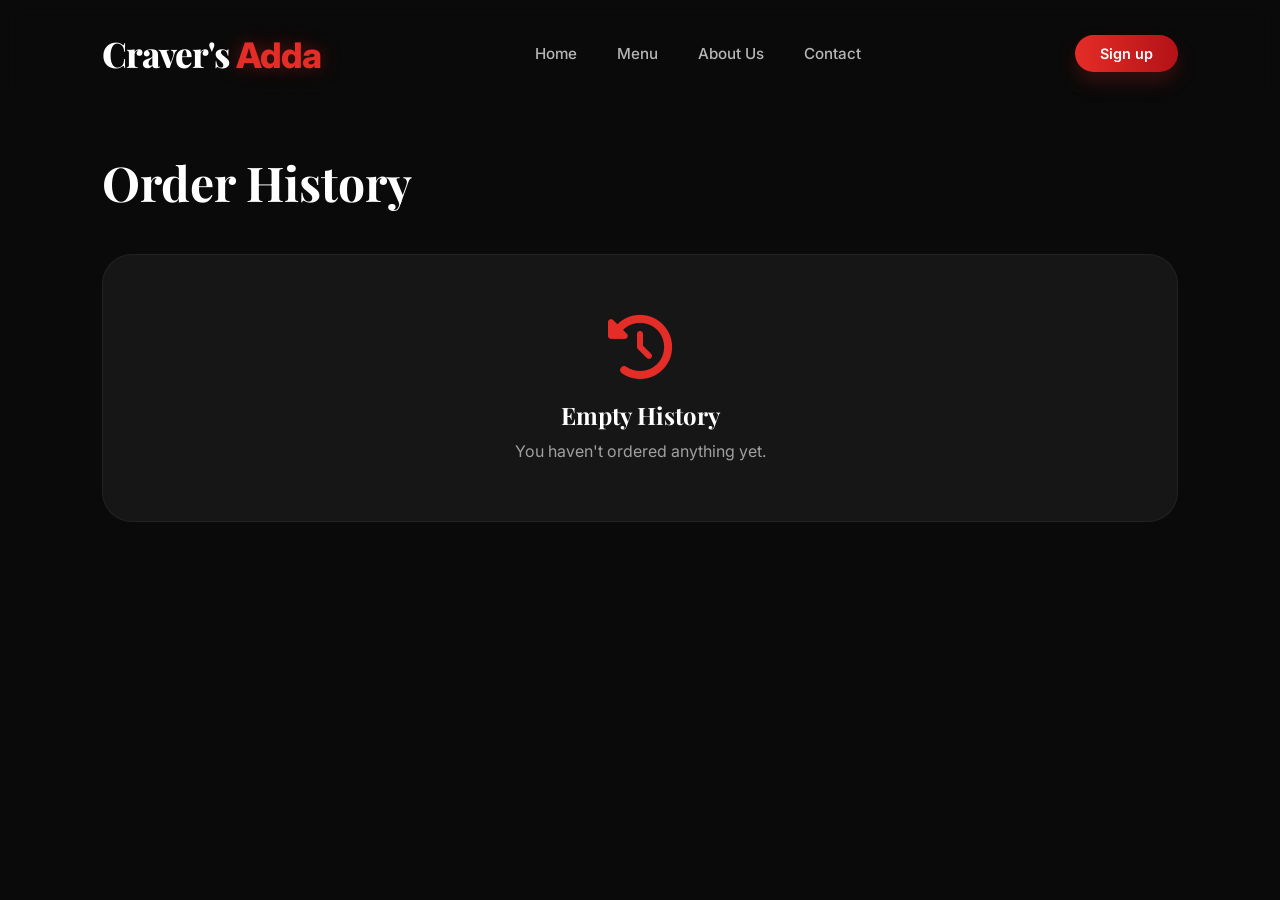
<file: frontend/history.html>
<!DOCTYPE html>
<html lang="en">
<head>
    <meta charset="UTF-8">
    <meta name="viewport" content="width=device-width, initial-scale=1.0">
    <title>Craver's Adda - History</title>
    <link rel="stylesheet" href="styles.css">
    <link rel="stylesheet" href="https://cdnjs.cloudflare.com/ajax/libs/font-awesome/6.4.0/css/all.min.css">
</head>
<body>
    <header class="top-header">
        <div class="logo">Craver's <span>Adda</span></div>
        <nav class="nav-links">
            <a href="index.html">Home</a>
            <a href="orders.html">Menu</a>
            <a href="#">About Us</a>
            <a href="#">Contact</a>
        </nav>
        <div class="nav-actions">
            <a href="login.html" class="signup-pill">Sign up</a>
        </div>
    </header>

    <main style="padding: 150px 8%;">
        <h1 class="serif" style="font-size: 3rem; margin-bottom: 40px;">Order History</h1>
        
        <div style="background: var(--card-dark); border-radius: 30px; padding: 60px; text-align: center; border: 1px solid var(--glass-border);">
            <i class="fa-solid fa-clock-rotate-left" style="font-size: 4rem; color: var(--primary-red); margin-bottom: 20px;"></i>
            <h2 class="serif" style="margin-bottom: 10px;">Empty History</h2>
            <p style="color: var(--text-gray);">You haven't ordered anything yet.</p>
        </div>
    </main>
</body>
</html>
</file>
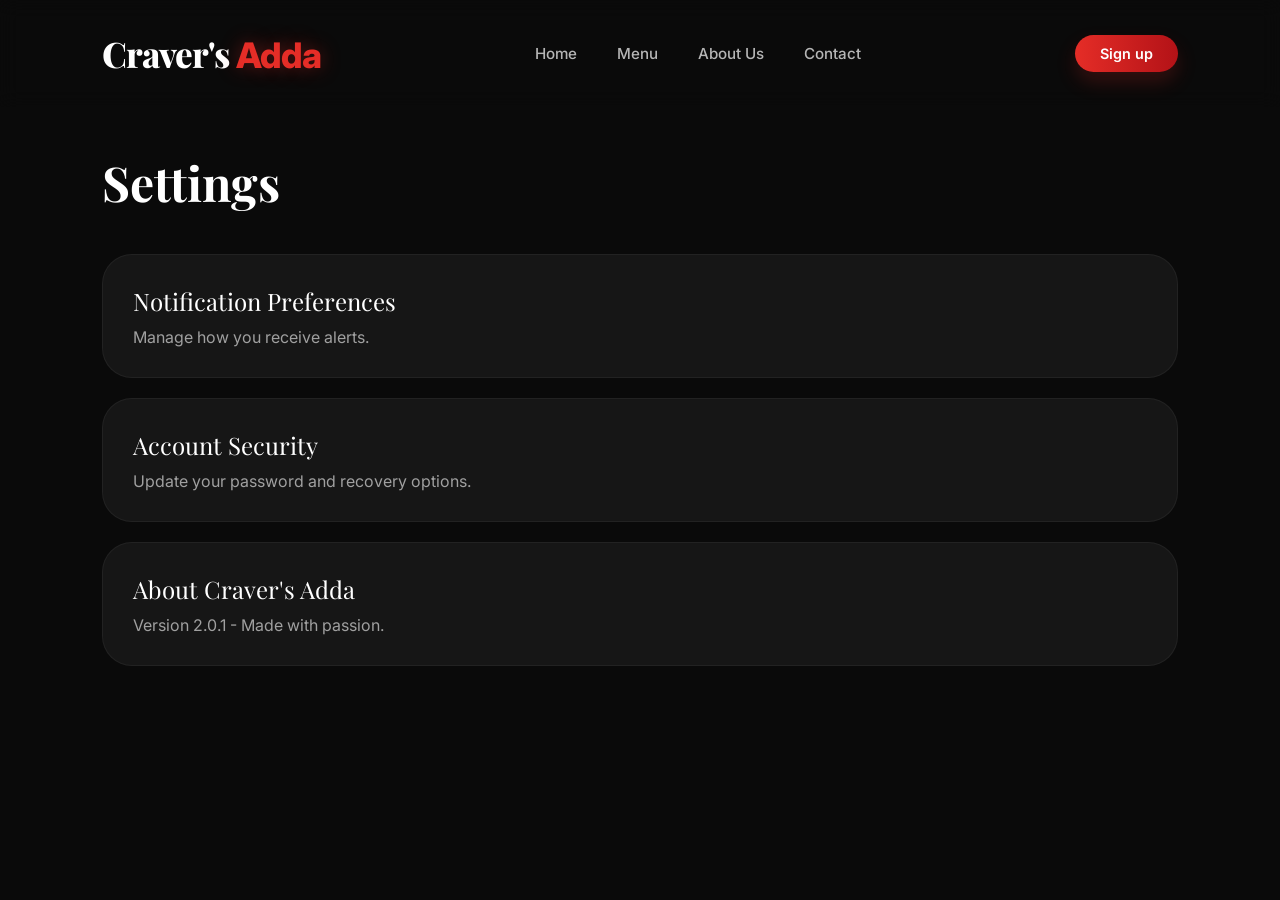
<file: frontend/settings.html>
<!DOCTYPE html>
<html lang="en">
<head>
    <meta charset="UTF-8">
    <meta name="viewport" content="width=device-width, initial-scale=1.0">
    <title>Craver's Adda - Settings</title>
    <link rel="stylesheet" href="styles.css">
    <link rel="stylesheet" href="https://cdnjs.cloudflare.com/ajax/libs/font-awesome/6.4.0/css/all.min.css">
</head>
<body>
    <header class="top-header">
        <div class="logo">Craver's <span>Adda</span></div>
        <nav class="nav-links">
            <a href="index.html">Home</a>
            <a href="orders.html">Menu</a>
            <a href="#">About Us</a>
            <a href="#">Contact</a>
        </nav>
        <div class="nav-actions">
            <a href="login.html" class="signup-pill">Sign up</a>
        </div>
    </header>

    <main style="padding: 150px 8%;">
        <h1 class="serif" style="font-size: 3rem; margin-bottom: 40px;">Settings</h1>
        
        <div class="product-grid" style="justify-content: flex-start; gap: 20px;">
            <div class="product-card" style="width: 100%; margin-top: 0; padding: 30px;">
                <div class="serif" style="font-size: 1.5rem; margin-bottom: 10px;">Notification Preferences</div>
                <p style="color: var(--text-gray);">Manage how you receive alerts.</p>
            </div>
            <div class="product-card" style="width: 100%; margin-top: 0; padding: 30px;">
                <div class="serif" style="font-size: 1.5rem; margin-bottom: 10px;">Account Security</div>
                <p style="color: var(--text-gray);">Update your password and recovery options.</p>
            </div>
            <div class="product-card" style="width: 100%; margin-top: 0; padding: 30px;">
                <div class="serif" style="font-size: 1.5rem; margin-bottom: 10px;">About Craver's Adda</div>
                <p style="color: var(--text-gray);">Version 2.0.1 - Made with passion.</p>
            </div>
        </div>
    </main>
</body>
</html>
</file>
<file: frontend/styles.css>
@import url('https://fonts.googleapis.com/css2?family=Playfair+Display:ital,wght@0,700;0,800;1,700&family=Inter:wght@400;500;600;700&display=swap');

:root {
    --primary-red: #E52D27;
    --primary-gradient: linear-gradient(90deg, #E52D27 0%, #B31217 100%);
    --bg-dark: #0A0A0A;
    --card-dark: #161616;
    --text-white: #FFFFFF;
    --text-gray: #A0A0A0;
    --glass-border: rgba(255, 255, 255, 0.05);
    --transition: all 0.3s cubic-bezier(0.4, 0, 0.2, 1);
}

* {
    margin: 0;
    padding: 0;
    box-sizing: border-box;
    font-family: 'Inter', sans-serif;
}

body {
    background-color: var(--bg-dark);
    color: var(--text-white);
    overflow-x: hidden;
    min-height: 100vh;
}

h1, h2, h3, .serif {
    font-family: 'Playfair Display', serif;
}

/* Header & Nav */
.top-header {
    display: flex;
    justify-content: space-between;
    align-items: center;
    padding: 30px 8%;
    position: fixed;
    top: 0;
    left: 0;
    width: 100%;
    z-index: 1000;
    background: rgba(10, 10, 10, 0.8);
    backdrop-filter: blur(10px);
}

.logo {
    font-size: 2.2rem;
    font-weight: 800;
    font-family: 'Playfair Display', serif;
    letter-spacing: -1px;
    color: var(--text-white);
}

.logo span {
    color: var(--primary-red);
    text-shadow: 0 0 20px rgba(229, 45, 39, 0.4);
    transition: var(--transition);
}

.logo:hover span {
    text-shadow: 0 0 30px rgba(229, 45, 39, 0.6);
    filter: brightness(1.2);
}

.nav-links {
    display: flex;
    gap: 40px;
    align-items: center;
}

.nav-links a {
    color: var(--text-white);
    text-decoration: none;
    font-size: 0.95rem;
    font-weight: 500;
    opacity: 0.7;
    transition: var(--transition);
}

.nav-links a:hover, .nav-links a.active {
    opacity: 1;
}

.nav-actions {
    display: flex;
    align-items: center;
    gap: 25px;
}

.nav-actions i {
    font-size: 1.2rem;
    cursor: pointer;
    opacity: 0.8;
}

.signup-pill {
    background: var(--primary-gradient);
    color: white;
    padding: 10px 25px;
    border-radius: 30px;
    text-decoration: none;
    font-weight: 600;
    font-size: 0.9rem;
    box-shadow: 0 10px 20px rgba(229, 45, 39, 0.2);
    transition: var(--transition);
}

.signup-pill:hover {
    transform: translateY(-2px);
    box-shadow: 0 15px 30px rgba(229, 45, 39, 0.3);
}

/* Hero Section */
.hero {
    padding: 180px 8% 100px;
    display: flex;
    justify-content: space-between;
    align-items: center;
    position: relative;
}

.hero-text {
    max-width: 500px;
}

.hero-text h1 {
    font-size: 4rem;
    line-height: 1.1;
    margin-bottom: 30px;
    font-weight: 800;
}

.hero-btns {
    display: flex;
    gap: 20px;
}

.btn-primary {
    background: var(--primary-gradient);
    color: white;
    padding: 15px 35px;
    border-radius: 30px;
    border: none;
    font-weight: 700;
    cursor: pointer;
    transition: var(--transition);
}

.btn-secondary {
    background: white;
    color: black;
    padding: 15px 35px;
    border-radius: 30px;
    border: none;
    font-weight: 700;
    cursor: pointer;
    transition: var(--transition);
}

.btn-primary:hover, .btn-secondary:hover {
    transform: scale(1.05);
}

.hero-image {
    position: relative;
    width: 460px;
    height: 460px;
    border-radius: 50%;
    overflow: hidden;
    border: 4px solid rgba(229,45,39,0.35);
    box-shadow: 0 0 0 12px rgba(229,45,39,0.08), 0 30px 80px rgba(0,0,0,0.6);
}

.hero-image img {
    width: 100%;
    height: 100%;
    object-fit: cover;
    border-radius: 50%;
}

.hero-image::after {
    content: '';
    position: absolute;
    top: 50%;
    left: 50%;
    transform: translate(-50%, -50%);
    width: 120%;
    height: 120%;
    background: radial-gradient(circle, rgba(229, 45, 39, 0.12) 0%, transparent 70%);
    z-index: -1;
    border-radius: 50%;
}

/* Reviews */
.reviews {
    margin-top: 40px;
    display: flex;
    flex-direction: column;
    gap: 10px;
}

.avatars {
    display: flex;
    align-items: center;
}

.avatar {
    width: 35px;
    height: 35px;
    border-radius: 50%;
    border: 2px solid var(--bg-dark);
    margin-left: -10px;
}

.avatar:first-child { margin-left: 0; }

.stars {
    color: #FFC107;
    font-size: 0.9rem;
}

/* Product Section */
.products-section {
    padding: 80px 8%;
    position: relative;
}

.product-grid {
    display: flex;
    gap: 25px;
    justify-content: center;
    flex-wrap: wrap;
}

.product-card {
    background: var(--card-dark);
    border-radius: 30px;
    padding: 25px;
    width: 240px;
    position: relative;
    margin-top: 60px; /* Space for overlapping image */
    transition: var(--transition);
    border: 1px solid var(--glass-border);
}

.product-card:hover {
    transform: translateY(-10px);
    background: #1c1c1c;
}

.product-img-wrapper {
    position: absolute;
    top: -60px;
    left: 50%;
    transform: translateX(-50%);
    width: 160px;
    height: 160px;
}

.product-img {
    width: 100%;
    height: 100%;
    object-fit: cover;
    border-radius: 50%;
    box-shadow: 0 15px 30px rgba(0,0,0,0.4);
}

.product-content {
    margin-top: 100px;
    text-align: left;
}

.product-title {
    font-size: 1.2rem;
    font-weight: 700;
    margin-bottom: 5px;
}

.product-sub {
    font-size: 0.85rem;
    color: var(--text-gray);
    margin-bottom: 20px;
}

.product-footer {
    display: flex;
    justify-content: space-between;
    align-items: center;
}

.product-price {
    font-size: 1.2rem;
    font-weight: 800;
    color: var(--primary-red);
}

.add-cart {
    background: var(--primary-red);
    color: white;
    width: 35px;
    height: 35px;
    border-radius: 10px;
    display: flex;
    align-items: center;
    justify-content: center;
    cursor: pointer;
    transition: var(--transition);
}

.add-cart:hover {
    background: white;
    color: var(--primary-red);
}

/* Floating Leaves */
.leaf {
    position: absolute;
    pointer-events: none;
    z-index: 5;
    animation: float 6s ease-in-out infinite;
}

@keyframes float {
    0%, 100% { transform: translateY(0) rotate(0); }
    50% { transform: translateY(-20px) rotate(15deg); }
}

/* Bottom Nav (Mobile/Small Desktop) */
.bottom-nav {
    display: none; /* Hide for desktop since we have top nav */
}

@media (max-width: 900px) {
    .nav-links { display: none; }
    .hero { flex-direction: column; text-align: center; }
    .hero-text h1 { font-size: 3rem; }
    .hero-btns { justify-content: center; }
    .hero-image { width: 300px; height: 300px; margin-top: 50px; }
    .bottom-nav {
        display: flex;
        position: fixed;
        bottom: 0;
        left: 0;
        width: 100%;
        background: rgba(10, 10, 10, 0.95);
        padding: 15px;
        justify-content: space-around;
        border-top: 1px solid var(--glass-border);
        z-index: 1000;
    }
}

/* Auth Pages Style */
.auth-wrapper {
    min-height: 100vh;
    display: flex;
    background: var(--bg-dark);
}

.auth-side-image {
    flex: 1;
    background-size: cover;
    background-position: center;
    position: relative;
    display: flex;
    align-items: center;
    justify-content: center;
}

.auth-side-image::before {
    content: '';
    position: absolute;
    inset: 0;
    background: linear-gradient(to right, rgba(10, 10, 10, 0.8), transparent);
}

.auth-form-container {
    flex: 0 0 550px;
    display: flex;
    align-items: center;
    justify-content: center;
    padding: 40px;
    z-index: 10;
}

.auth-card {
    background: var(--card-dark);
    padding: 50px;
    border-radius: 40px;
    width: 100%;
    border: 1px solid var(--glass-border);
    box-shadow: 0 30px 100px rgba(0,0,0,0.8);
    animation: slideUp 0.6s cubic-bezier(0.4, 0, 0.2, 1);
}

@keyframes slideUp {
    from { opacity: 0; transform: translateY(30px); }
    to { opacity: 1; transform: translateY(0); }
}

.auth-header {
    text-align: center;
    margin-bottom: 40px;
}

.auth-header .logo {
    margin-bottom: 25px;
    display: inline-block;
    background: rgba(255, 255, 255, 0.03);
    padding: 10px 25px;
    border-radius: 20px;
    border: 1px solid var(--glass-border);
}

.auth-header h2 {
    font-size: 2.2rem;
    margin-bottom: 10px;
}

.auth-header p {
    color: var(--text-gray);
    font-size: 0.95rem;
}

.form-group {
    margin-bottom: 25px;
    position: relative;
}

.form-label {
    display: block;
    margin-bottom: 8px;
    font-size: 0.85rem;
    font-weight: 600;
    color: var(--text-gray);
    text-transform: uppercase;
    letter-spacing: 1px;
}

.form-input {
    width: 100%;
    background: rgba(255, 255, 255, 0.05);
    border: 1px solid var(--glass-border);
    padding: 18px 20px;
    border-radius: 18px;
    color: white;
    font-size: 1rem;
    transition: var(--transition);
}

.form-input:focus {
    border-color: var(--primary-red);
    background: rgba(255, 255, 255, 0.08);
    box-shadow: 0 0 0 4px rgba(229, 45, 39, 0.1);
}

/* OTP Styles */
.otp-container {
    display: flex;
    justify-content: center;
    margin: 35px 0;
    background: rgba(255, 255, 255, 0.03);
    padding: 15px;
    border-radius: 25px;
    border: 1px solid var(--glass-border);
    box-shadow: inset 0 2px 10px rgba(0,0,0,0.2);
}

.otp-input {
    width: 50px;
    height: 60px;
    text-align: center;
    font-size: 1.6rem;
    font-weight: 700;
    background: transparent;
    border: none;
    border-bottom: 3px solid rgba(255, 255, 255, 0.1);
    margin: 0 5px;
    color: var(--primary-red);
    transition: all 0.3s ease;
}

.otp-input:focus {
    border-bottom-color: var(--primary-red);
    transform: translateY(-3px);
    outline: none;
}

.auth-footer {
    text-align: center;
    margin-top: 35px;
    font-size: 0.95rem;
    color: var(--text-gray);
}

.auth-footer a {
    color: var(--primary-red);
    text-decoration: none;
    font-weight: 600;
    margin-left: 5px;
    transition: var(--transition);
}

.auth-footer a:hover {
    text-decoration: underline;
}

.step-content {
    display: none;
}

.step-content.active {
    display: block;
    animation: fadeIn 0.4s ease-out;
}

@keyframes fadeIn {
    from { opacity: 0; transform: translateX(10px); }
    to { opacity: 1; transform: translateX(0); }
}

@media (max-width: 1100px) {
    .auth-side-image { display: none; }
    .auth-form-container { flex: 1; }
}

@media (max-width: 480px) {
    .auth-card { padding: 30px; }
    .otp-input { width: 45px; height: 55px; font-size: 1.2rem; }
}

/* ===================== FOOTER ===================== */
.site-footer {
    background: #0d0d0d;
    border-top: 1px solid rgba(255,255,255,0.05);
    padding: 60px 8% 30px;
    margin-top: 60px;
}

.footer-grid {
    display: grid;
    grid-template-columns: 2fr 1fr 1fr 1.4fr;
    gap: 50px;
    margin-bottom: 50px;
}

.footer-brand .logo {
    font-size: 1.8rem;
    margin-bottom: 15px;
    display: block;
}

.footer-tagline {
    color: var(--text-gray);
    font-size: 0.9rem;
    line-height: 1.7;
    margin-bottom: 20px;
    max-width: 260px;
}

.footer-socials {
    display: flex;
    gap: 12px;
}

.social-btn {
    width: 38px;
    height: 38px;
    border-radius: 50%;
    background: rgba(255,255,255,0.06);
    border: 1px solid var(--glass-border);
    display: flex;
    align-items: center;
    justify-content: center;
    color: var(--text-gray);
    text-decoration: none;
    font-size: 0.95rem;
    transition: var(--transition);
}

.social-btn:hover {
    background: var(--primary-red);
    border-color: var(--primary-red);
    color: white;
    transform: translateY(-3px);
}

.footer-col h4 {
    font-size: 0.85rem;
    font-weight: 700;
    text-transform: uppercase;
    letter-spacing: 1.5px;
    color: white;
    margin-bottom: 20px;
}

.footer-col ul {
    list-style: none;
    display: flex;
    flex-direction: column;
    gap: 10px;
}

.footer-col ul a {
    color: var(--text-gray);
    text-decoration: none;
    font-size: 0.9rem;
    transition: var(--transition);
}

.footer-col ul a:hover {
    color: var(--primary-red);
    padding-left: 5px;
}

.footer-contact-item {
    display: flex;
    align-items: flex-start;
    gap: 12px;
    margin-bottom: 14px;
}

.footer-contact-item i {
    color: var(--primary-red);
    font-size: 0.95rem;
    margin-top: 2px;
    flex-shrink: 0;
}

.footer-contact-item span {
    color: var(--text-gray);
    font-size: 0.88rem;
    line-height: 1.5;
}

.footer-bottom {
    border-top: 1px solid rgba(255,255,255,0.05);
    padding-top: 25px;
    display: flex;
    justify-content: space-between;
    align-items: center;
    flex-wrap: wrap;
    gap: 15px;
}

.footer-bottom p {
    color: var(--text-gray);
    font-size: 0.82rem;
}

.footer-bottom p span {
    color: var(--primary-red);
}

.footer-badges {
    display: flex;
    gap: 10px;
}

.footer-badge {
    background: rgba(255,255,255,0.04);
    border: 1px solid var(--glass-border);
    color: var(--text-gray);
    font-size: 0.75rem;
    padding: 5px 12px;
    border-radius: 20px;
    display: flex;
    align-items: center;
    gap: 5px;
}

.footer-badge i { color: var(--primary-red); }

@media (max-width: 900px) {
    .footer-grid { grid-template-columns: 1fr 1fr; gap: 35px; }
}

@media (max-width: 550px) {
    .footer-grid { grid-template-columns: 1fr; }
    .footer-bottom { flex-direction: column; text-align: center; }
}
</file>
